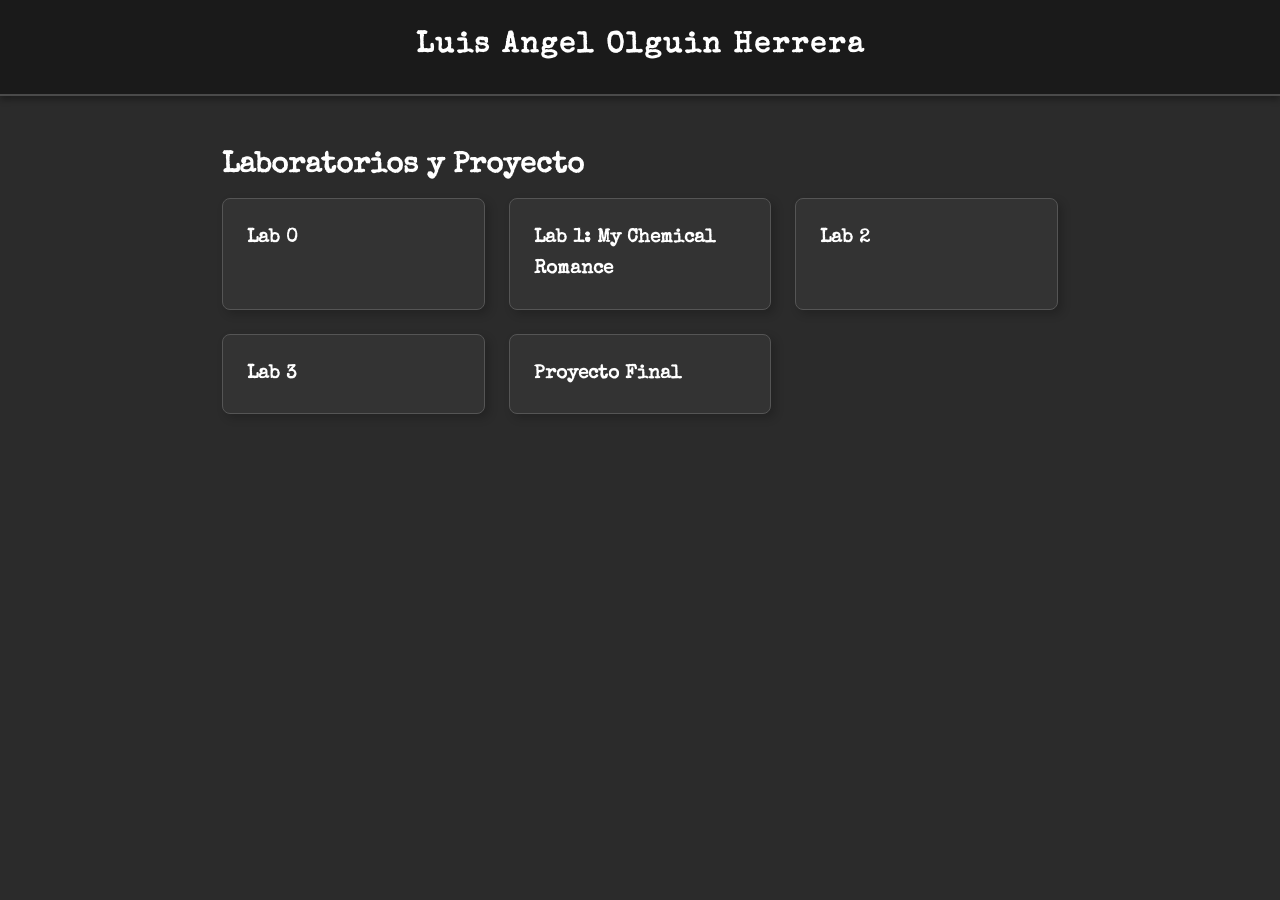
<file: index.html>
<!DOCTYPE html>
<html lang="es">
<head>
    <meta charset="UTF-8">
    <title>Servidor IoT | Menú Principal</title>
    <link rel="stylesheet" href="style.css">
</head>
<body>
    <header>
        <div class="logo"><h1> Luis Angel Olguin Herrera </h1></div>

    </header>

    <main class="container">
        <h2>Laboratorios y Proyecto</h2>

        <div class="menu-grid">

            <a href="labs/lab0/index.html" class="menu-card">
                <h3>Lab 0</h3>
            </a>

            <a href="labs/lab1/index.html" class="menu-card mcr-card">
                <h3>Lab 1: My Chemical Romance</h3>
            </a>

            <a href="labs/lab2/index.html" class="menu-card">
                <h3>Lab 2</h3>
            </a>

            <a href="labs/lab3/index.html" class="menu-card">
                <h3>Lab 3</h3>
            </a>

            <a href="proyecto/index.html" class="menu-card proyecto-card">
                <h3>Proyecto Final</h3>
            </a>
        </div>
    </main>
</body>
</html>
</file>
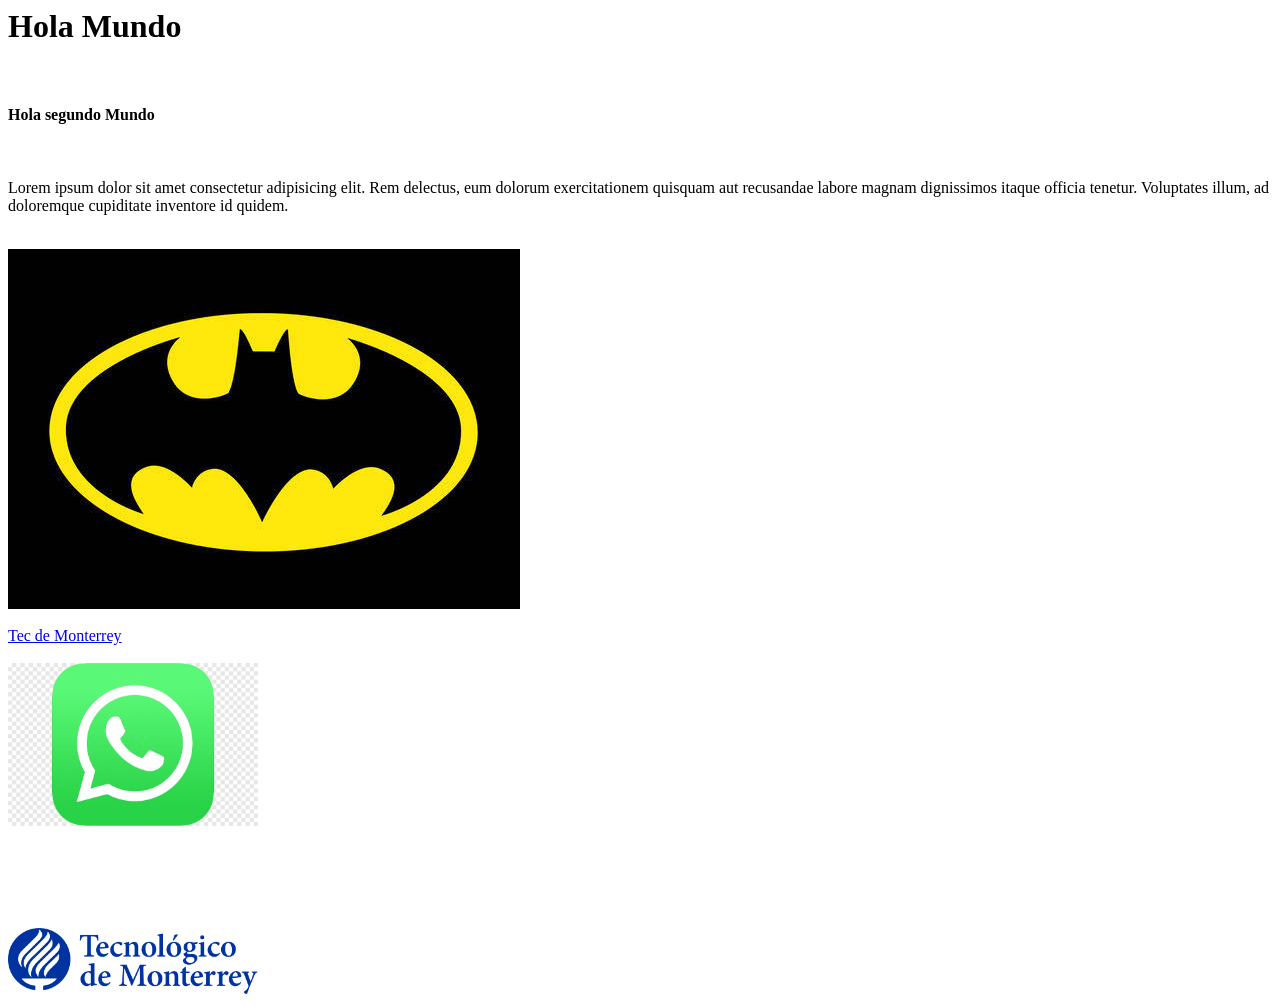
<file: labs/lab0/index.html>
<html>
<head>
    <title>Mi primera página web</title>
    <meta charset="UTF8">
    <meta lang="es">
</head>
<!-- Esto es un comentario-->
<body>
    <h1> Hola Mundo </h1>
    <br>
    <h4> Hola segundo Mundo </h4>
    <br>
    <p> Lorem ipsum dolor sit amet consectetur adipisicing elit. Rem delectus, eum dolorum exercitationem quisquam aut recusandae labore magnam dignissimos itaque officia tenetur.
         Voluptates illum, ad doloremque cupiditate inventore id quidem. </p>
         <br>
    <img src="prueba.jpg"> 
    <br>
    <br>
    <a href="https://www.tec.mx" target="_blank"> Tec de Monterrey </a>
    <br>
    <br>
    <a href="https://wa.me/4427100834?text=Hola Mundo"><img src="ws.jpg" width="250px"> </a>
    <br>
    <br>
    <img src="logotec.png" width="250px">

    <iframe src="https://www.youtube.com/watch?v=I1CXqUxhBj4" frameborder="0"></iframe>

</body>

</html>
</file>
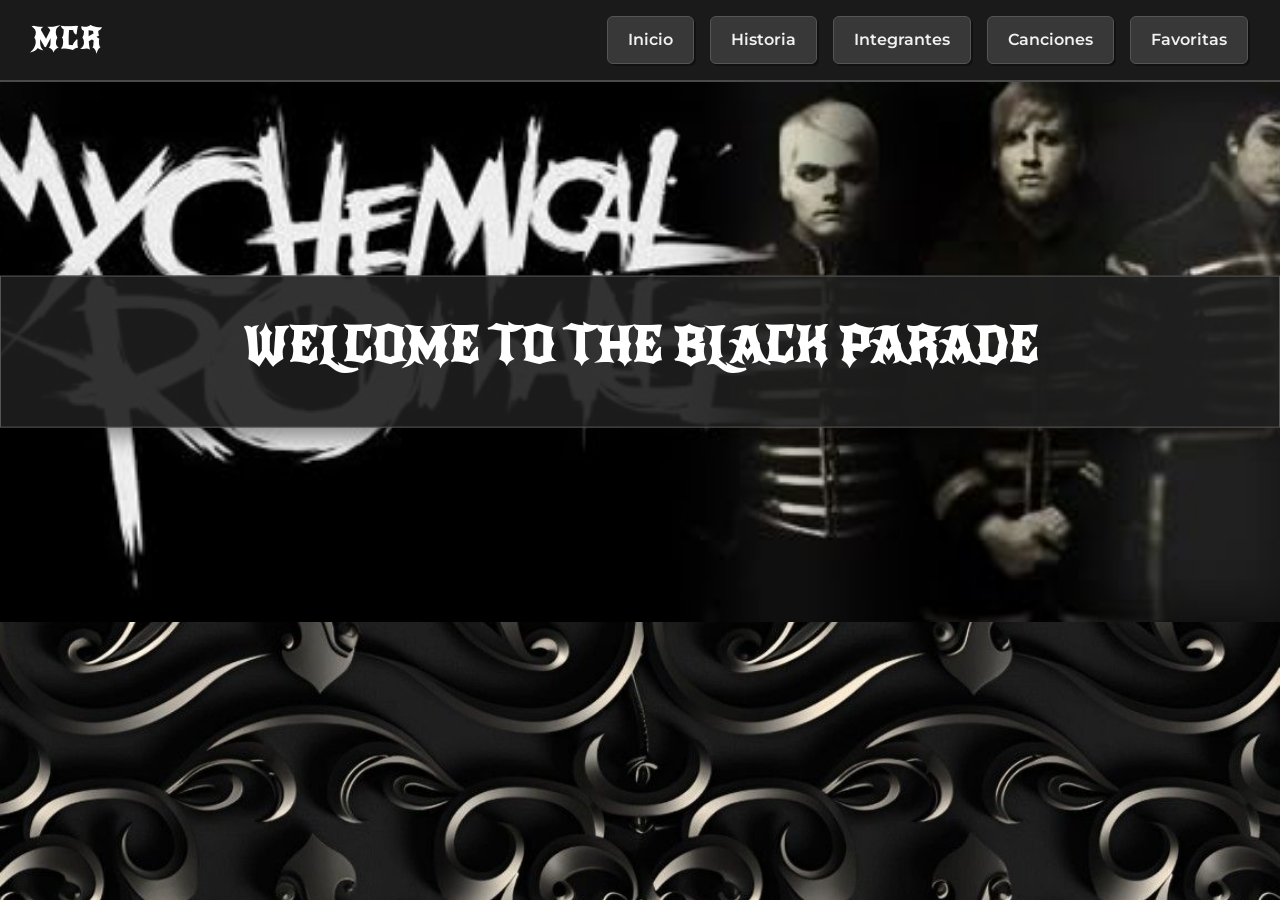
<file: labs/lab1/index.html>
<!DOCTYPE html>
<html lang="es">
<head>
    <meta charset="UTF-8">
    <title>MCR | Inicio</title>
    <link rel="stylesheet" href="style.css">
</head>
<body class="tema-inicio">
    <header>
        <div class="logo"><h1>MCR</h1></div>
        <nav>
            <ul>
                <li><a href="index.html">Inicio</a></li>
                <li><a href="historia.html">Historia</a></li>
                <li><a href="integrantes.html">Integrantes</a></li>
                <li><a href="canciones.html">Canciones</a></li>
                <li><a href="favoritas.html">Favoritas</a></li>
            </ul>
        </nav>
    </header>
    <section class="hero">
        <img src="imagen1.jpg" alt="MCR Banner">
        <div class="hero-text">
            <h2>WELCOME TO THE BLACK PARADE</h2>
        </div>
    </section>
</body>
</html>
</file>
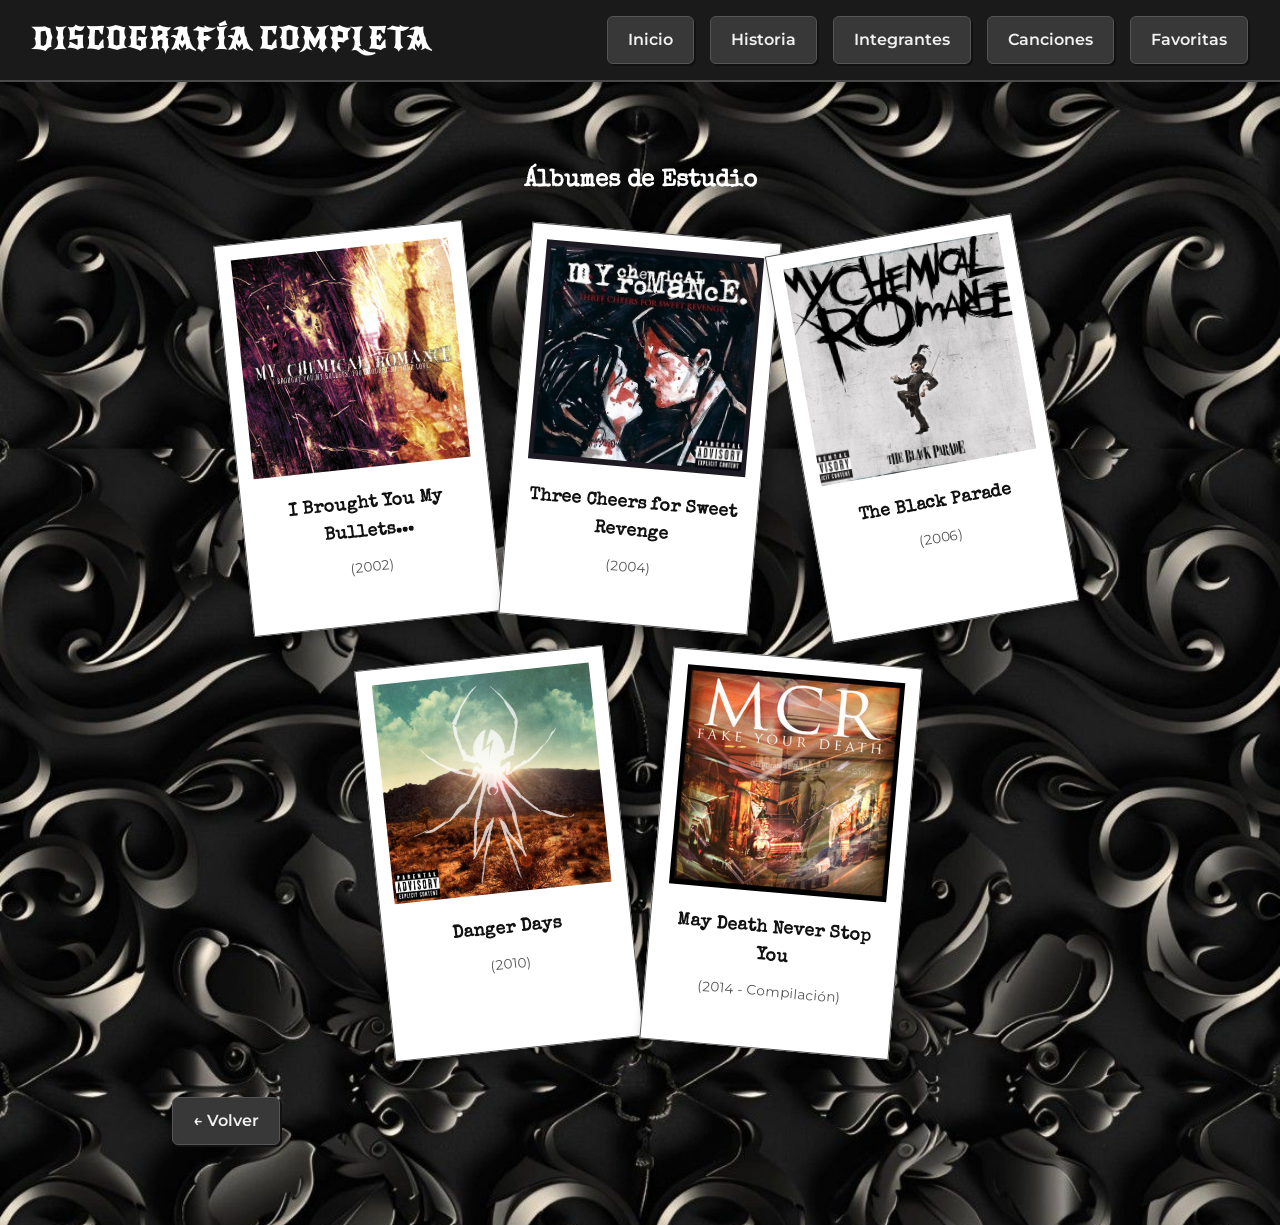
<file: labs/lab1/canciones.html>
<!DOCTYPE html>
<html lang="es">
<head>
    <meta charset="UTF-8">
    <title>MCR | Discografía</title>
    <link rel="stylesheet" href="style.css">
</head>
<body class="tema-canciones">
    <header>
        <div class="logo"><h1>DISCOGRAFÍA COMPLETA</h1></div>
        <nav>
            <ul>
                <li><a href="index.html" target="_blank">Inicio</a></li>
                <li><a href="historia.html" target="_blank">Historia</a></li>
                <li><a href="integrantes.html" target="_blank">Integrantes</a></li>
                <li><a href="canciones.html">Canciones</a></li>
                <li><a href="favoritas.html" target="_blank">Favoritas</a></li>
            </ul>
        </nav>
    </header>
    <main class="container">
        <h2 style="text-align:center; margin-bottom: 20px;">Álbumes de Estudio</h2>
        
        <div class="mesa-fotos">
            
            <div class="polaroid rot-izq">
                <img src="imagen10.jpg" alt="Bullets">
                <div class="track-info">
                    <h4>I Brought You My Bullets...</h4>
                    <p>(2002)</p>
                </div>
            </div>

            <div class="polaroid rot-der">
                <img src="imagen6.jpg" alt="Three Cheers">
                <div class="track-info">
                    <h4>Three Cheers for Sweet Revenge</h4>
                    <p>(2004)</p>
                </div>
            </div>

            <div class="polaroid rot-fuerte">
                <img src="imagen7.jpg" alt="The Black Parade">
                <div class="track-info">
                    <h4>The Black Parade</h4>
                    <p>(2006)</p>
                </div>
            </div>

            <div class="polaroid rot-izq">
                <img src="imagen8.jpg" alt="Danger Days">
                <div class="track-info">
                    <h4>Danger Days</h4>
                    <p>(2010)</p>
                </div>
            </div>

            <div class="polaroid rot-der">
                <img src="imagen9.jpg" alt="May Death Never Stop You">
                <div class="track-info">
                    <h4>May Death Never Stop You</h4>
                    <p>(2014 - Compilación)</p>
                </div>
            </div>

        </div>

        <div class="btn-regreso-container">
            <a href="index.html" class="btn-regreso">← Volver</a>
        </div>
    </main>
</body>
</html>
</file>
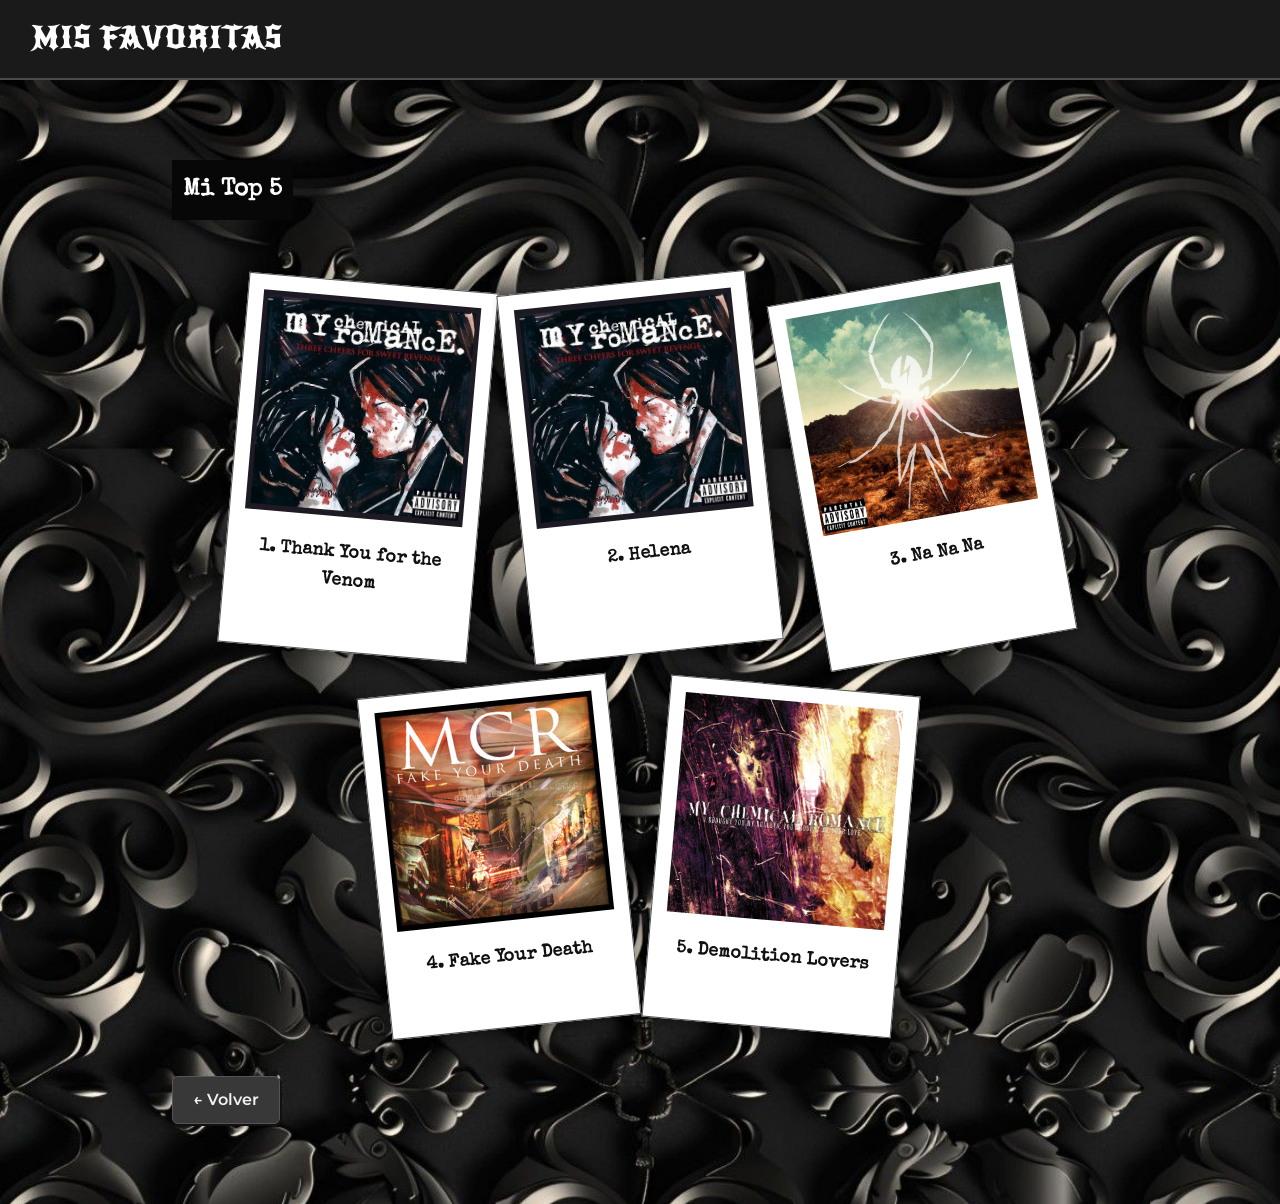
<file: labs/lab1/favoritas.html>
<!DOCTYPE html>
<html lang="es">
<head>
    <meta charset="UTF-8">
    <title>MCR | Mis Favoritas</title>
    <link rel="stylesheet" href="style.css">
</head>
<body class="tema-favoritas">
    <header>
        <div class="logo"><h1>MIS FAVORITAS</h1></div>
    </header>
    <main class="container">
        <h2 style="text-align:center; background: #070707; padding: 10px; border: 1px solid #060606; display: inline-block; margin-bottom: 30px;">Mi Top 5 </h2>
        
        <!-- Contenedor de fotos regadas -->
        <div class="mesa-fotos">
            <div class="polaroid rot-der">
                <img src="imagen6.jpg" alt="Cover">
                <div class="track-info">
                    <h4>1. Thank You for the Venom</h4>
                </div>
            </div>
            <div class="polaroid rot-izq">
                <img src="imagen6.jpg" alt="Cover">
                <div class="track-info">
                    <h4>2. Helena</h4>
                </div>
            </div>
            <div class="polaroid rot-fuerte">
                <img src="imagen8.jpg" alt="Cover">
                <div class="track-info">
                    <h4>3. Na Na Na</h4>
                </div>
            </div>
            <div class="polaroid rot-izq">
                <img src="imagen9.jpg" alt="Cover">
                <div class="track-info">
                    <h4>4. Fake Your Death</h4>
                </div>
            </div>
            <div class="polaroid rot-der">
                <img src="imagen10.jpg" alt="Cover">
                <div class="track-info">
                    <h4>5. Demolition Lovers</h4>
                </div>
            </div>
        </div>

        <!-- Botón de Regreso -->
        <div class="btn-regreso-container">
            <a href="index.html" class="btn-regreso">← Volver</a>
        </div>
    </main>
</body>
</html>
</file>
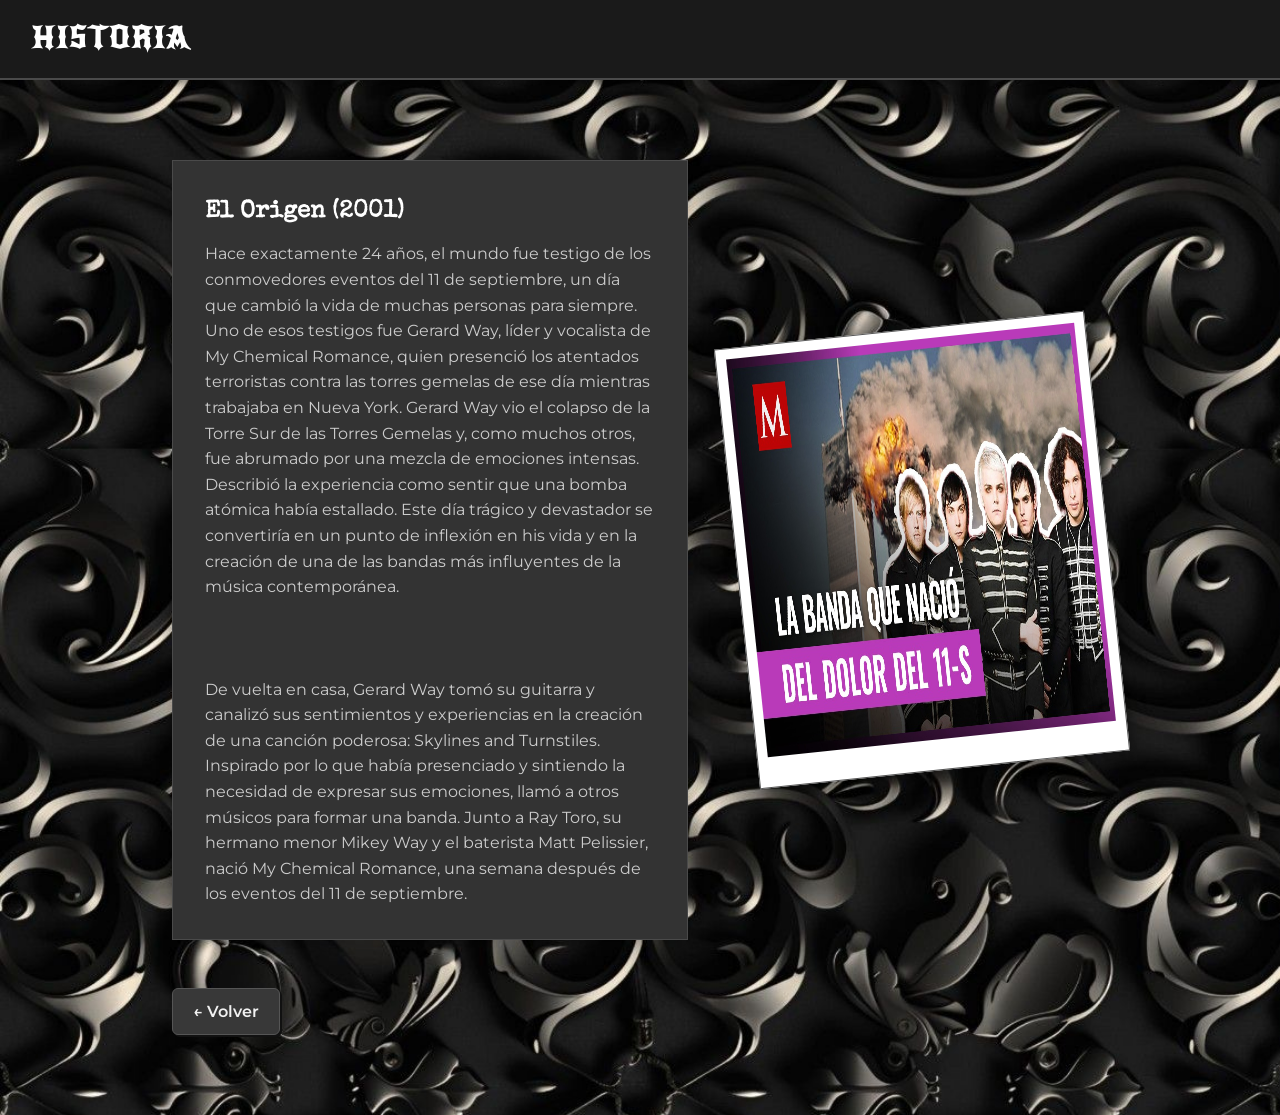
<file: labs/lab1/historia.html>
<!DOCTYPE html>
<html lang="es">
<head>
    <meta charset="UTF-8">
    <title>MCR | Historia</title>
    <link rel="stylesheet" href="style.css">
</head>
<body class="tema-historia">
    <header>
        <div class="logo"><h1>HISTORIA</h1></div>
    </header>
    <main class="container">
        <section class="card-section">
            <div class="section-content">
                <h2>El Origen (2001)</h2>
                <p> 
                    Hace exactamente 24 años, el mundo fue testigo de los conmovedores eventos del 11 de septiembre, un día que cambió la
                    vida de muchas personas para siempre. Uno de esos testigos fue Gerard Way, líder y vocalista de My Chemical Romance, 
                    quien presenció los atentados terroristas contra las torres gemelas de ese día mientras trabajaba en Nueva York.
                    Gerard Way vio el colapso de la Torre Sur de las Torres Gemelas y, como muchos otros, fue abrumado por una mezcla 
                    de emociones intensas. Describió la experiencia como sentir que una bomba atómica había estallado. Este día trágico y 
                    devastador se convertiría en un punto de inflexión en his vida y en la creación de una de las bandas más influyentes de 
                    la música contemporánea.
                </p>
                <br>
                <br>
                <br>
                <p> De vuelta en casa, Gerard Way tomó su guitarra y canalizó sus sentimientos y experiencias en la creación de una canción 
                    poderosa: Skylines and Turnstiles. Inspirado por lo que había presenciado y sintiendo la necesidad de expresar sus 
                    emociones, llamó a otros músicos para formar una banda. Junto a Ray Toro, su hermano menor Mikey Way y el baterista 
                    Matt Pelissier, nació My Chemical Romance, una semana después de los eventos del 11 de septiembre.
                </p>

            </div>

            <div class="scattered-img rot-izq">
                <img src="imagen2.jpeg" alt="Historia" width="1000" height="400">
            </div>
        </section>

        <!-- Botón de Regreso -->
        <div class="btn-regreso-container">
            <a href="index.html" class="btn-regreso">← Volver</a>
        </div>
    </main>
</body>
</html>
</file>
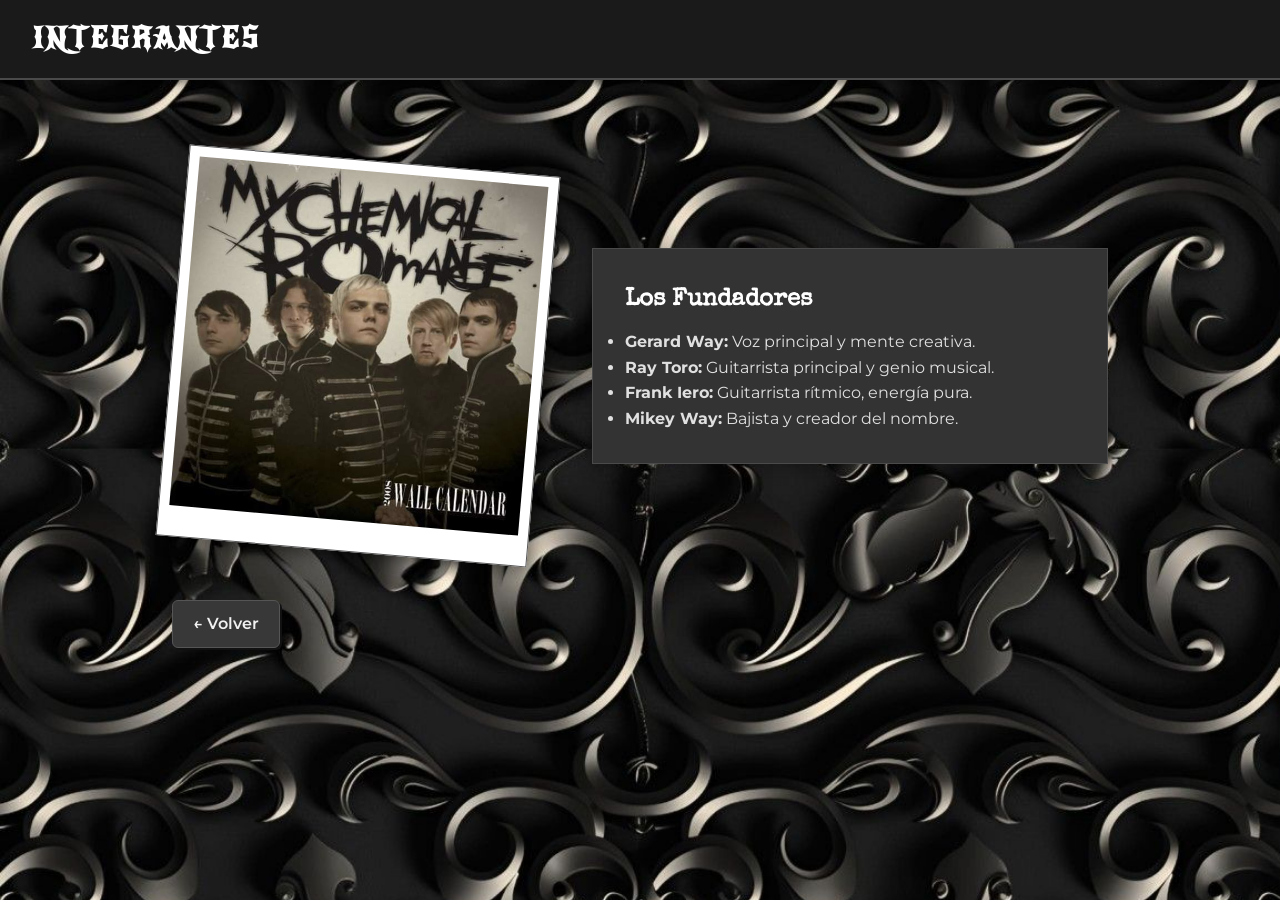
<file: labs/lab1/integrantes.html>
<!DOCTYPE html>
<html lang="es">
<head>
    <meta charset="UTF-8">
    <title>MCR | Integrantes</title>
    <link rel="stylesheet" href="style.css">
</head>
<body class="tema-integrantes">
    <header>
        <div class="logo"><h1>INTEGRANTES</h1></div>
    </header>
    <main class="container">
        <section class="card-section reverse">
            <div class="section-content">
                <h2>Los Fundadores</h2>
                <ul>
                    <li><strong>Gerard Way:</strong> Voz principal y mente creativa.</li>
                    <li><strong>Ray Toro:</strong> Guitarrista principal y genio musical.</li>
                    <li><strong>Frank Iero:</strong> Guitarrista rítmico, energía pura.</li>
                    <li><strong>Mikey Way:</strong> Bajista y creador del nombre.</li>
                </ul>
            </div>
            <!-- Imagen Regada -->
            <div class="scattered-img rot-der">
                <img src="imagen3.jpg" alt="Integrantes">
            </div>
        </section>

        <!-- Botón de Regreso -->
        <div class="btn-regreso-container">
            <a href="index.html" class="btn-regreso">← Volver</a>
        </div>
    </main>
</body>
</html>
</file>
<file: style.css>
@import url('https://fonts.googleapis.com/css2?family=Montserrat:wght@400;600&family=Special+Elite&display=swap');

* { margin: 0; padding: 0; box-sizing: border-box; }

body {
    background-color: #2b2b2b;
    color: #e0e0e0;
    font-family: 'Montserrat', sans-serif;
    line-height: 1.6;
    min-height: 100vh;
}

header {
    background-color: #1a1a1a;
    border-bottom: 2px solid #4a4a4a;
    padding: 1.5rem 2rem;
    text-align: center;
    box-shadow: 0 4px 6px rgba(0,0,0,0.3);
}

.logo h1 {
    font-family: 'Special Elite', monospace;
    font-size: 1.8rem;
    color: #ffffff;
    letter-spacing: 2px;
}

.container {
    max-width: 900px;
    margin: 3rem auto;
    padding: 0 2rem;
}

h2 {
    font-family: 'Special Elite', monospace;
    color: #ffffff;
    font-size: 1.8rem;
    margin-bottom: 0.5rem;
}

.subtitle {
    color: #aaaaaa;
    font-size: 0.95rem;
    margin-bottom: 2rem;
}

.menu-grid {
    display: grid;
    grid-template-columns: repeat(auto-fit, minmax(260px, 1fr));
    gap: 1.5rem;
}

.menu-card {
    background-color: #333333;
    border: 1px solid #555555;
    border-radius: 8px;
    padding: 1.5rem;
    text-decoration: none;
    color: #ffffff;
    box-shadow: 4px 4px 10px rgba(0,0,0,0.2);
    transition: all 0.3s ease-in-out;
    display: flex;
    flex-direction: column;
    gap: 0.5rem;
}

.menu-card h3 {
    font-family: 'Special Elite', monospace;
    font-size: 1.2rem;
}

.menu-card p {
    color: #cccccc;
    font-size: 0.85rem;
}

.menu-card:hover {
    background-color: #3f3f3f;
    border-color: #ffffff;
    transform: translateY(-4px);
    box-shadow: 6px 6px 15px rgba(0,0,0,0.4);
}
</file>
<file: labs/lab1/style.css>
@import url('https://fonts.googleapis.com/css2?family=New+Rocker&family=Special+Elite&family=Montserrat:wght@400;600&display=swap');

* { margin: 0; padding: 0; box-sizing: border-box; }

body {
    background-image: url('fondo.jpg');
    background-size: cover;
    background-position: center;
    background-repeat: no-repeat;
    background-attachment: fixed;
    color: #e0e0e0;
    font-family: 'Montserrat', sans-serif;
    line-height: 1.6;
    overflow-x: hidden;
}

body.tema-inicio,
body.tema-historia,
body.tema-integrantes,
body.tema-canciones,
body.tema-favoritas {
    background-color: transparent; 
}
header {
    background-color: #1a1a1a;
    border-bottom: 2px solid #4a4a4a;
    padding: 1rem 2rem;
    display: flex;
    justify-content: space-between;
    align-items: center;
    box-shadow: 0 4px 6px rgba(0,0,0,0.3);
}

.logo h1 {
    font-family: 'New Rocker', display;
    font-size: 1.8rem;
    color: #ffffff;
    letter-spacing: 2px;
}

nav ul { display: flex; gap: 1rem; list-style: none; }

nav a {
    display: inline-block;
    padding: 10px 20px;
    background-color: #383838;
    color: #f1f1f1;
    text-decoration: none;
    font-weight: 600;
    border: 1px solid #555555;
    border-radius: 6px;
    box-shadow: 2px 2px 0px #111111;
    transition: all 0.2s ease-in-out;
}

nav a:hover { 
    background-color: #ffffff; 
    color: #1a1a1a; 
    box-shadow: 2px 2px 0px #000000;
    transform: translateY(-2px);
}

.hero { position: relative; height: 60vh; overflow: hidden;}
.hero img { width: 100%; height: 100%; object-fit: cover; filter:none; }
.hero-text {
    position: absolute; top: 50%; left: 50%; transform: translate(-50%, -50%);
    text-align: center; width: 100%;
    background: rgba(30, 30, 30, 0.9);
    padding: 2rem;
    border: 1px solid #555555;
    box-shadow: 0 10px 20px rgba(0,0,0,0.4);
}
.hero-text h2 { font-family: 'New Rocker', display; font-size: 3rem; color: #ffffff; }

.container { max-width: 1000px; margin: 3rem auto; padding: 2rem; }
h2, h3, h4 { font-family: 'Special Elite', monospace; color: #ffffff; margin-bottom: 10px; }

.card-section { display: flex; gap: 3rem; align-items: center; margin-bottom: 3rem; }
.card-section.reverse { flex-direction: row-reverse; }
.section-content { flex: 1; background: #333333; padding: 2rem; border: 1px solid #4a4a4a; box-shadow: 0 5px 15px rgba(0,0,0,0.2); }
.section-content p { color: #cccccc; }

.scattered-img {
    background: #ffffff;
    padding: 10px 10px 30px 10px;
    border: 1px solid #555555;
    box-shadow: 5px 5px 15px rgba(0,0,0,0.4);
    transition: transform 0.3s ease, z-index 0.3s;
    position: relative;
}
.scattered-img img { width: 100%; max-width: 350px; display: block; filter: grayscale(0.1); }
.scattered-img:hover { transform: scale(1.05) rotate(0deg) !important; z-index: 10; box-shadow: 8px 8px 25px rgba(0,0,0,0.5); filter: none; }

.rot-izq { transform: rotate(-6deg); }
.rot-der { transform: rotate(5deg); }
.rot-fuerte { transform: rotate(-10deg); }

.mesa-fotos {
    display: flex;
    flex-wrap: wrap;
    justify-content: center;
    gap: 2rem;
    margin-top: 2rem;
}

.polaroid {
    background: #ffffff;
    padding: 15px 15px 45px 15px;
    border: 1px solid #555555;
    box-shadow: 4px 4px 12px rgba(0,0,0,0.3);
    width: 250px;
    text-align: center;
    transition: all 0.3s ease;
}
.polaroid img { width: 100%; height: 220px; object-fit: cover; margin-bottom: 15px; }
.polaroid:hover { transform: scale(1.08) rotate(0deg) !important; z-index: 5; }

.track-info h4 { font-size: 1.1rem; color: #111111; }
.track-info p { color: #555555; font-size: 0.85rem; font-family: 'Montserrat', sans-serif;}

/* ESTILO DEL BOTÓN DE REGRESO ABAJO A LA IZQUIERDA */
.btn-regreso-container {
    display: flex;
    justify-content: flex-start;
    margin-top: 3rem;
}

.btn-regreso {
    display: inline-block;
    padding: 10px 20px;
    background-color: #383838;
    color: #f1f1f1;
    text-decoration: none;
    font-weight: 600;
    border: 1px solid #555555;
    border-radius: 6px;
    box-shadow: 2px 2px 0px #111111;
    transition: all 0.2s ease-in-out;
}

.btn-regreso:hover {
    background-color: #ffffff; 
    color: #1a1a1a; 
    box-shadow: 2px 2px 0px #000000;
    transform: translateY(-2px);
}
</file>
